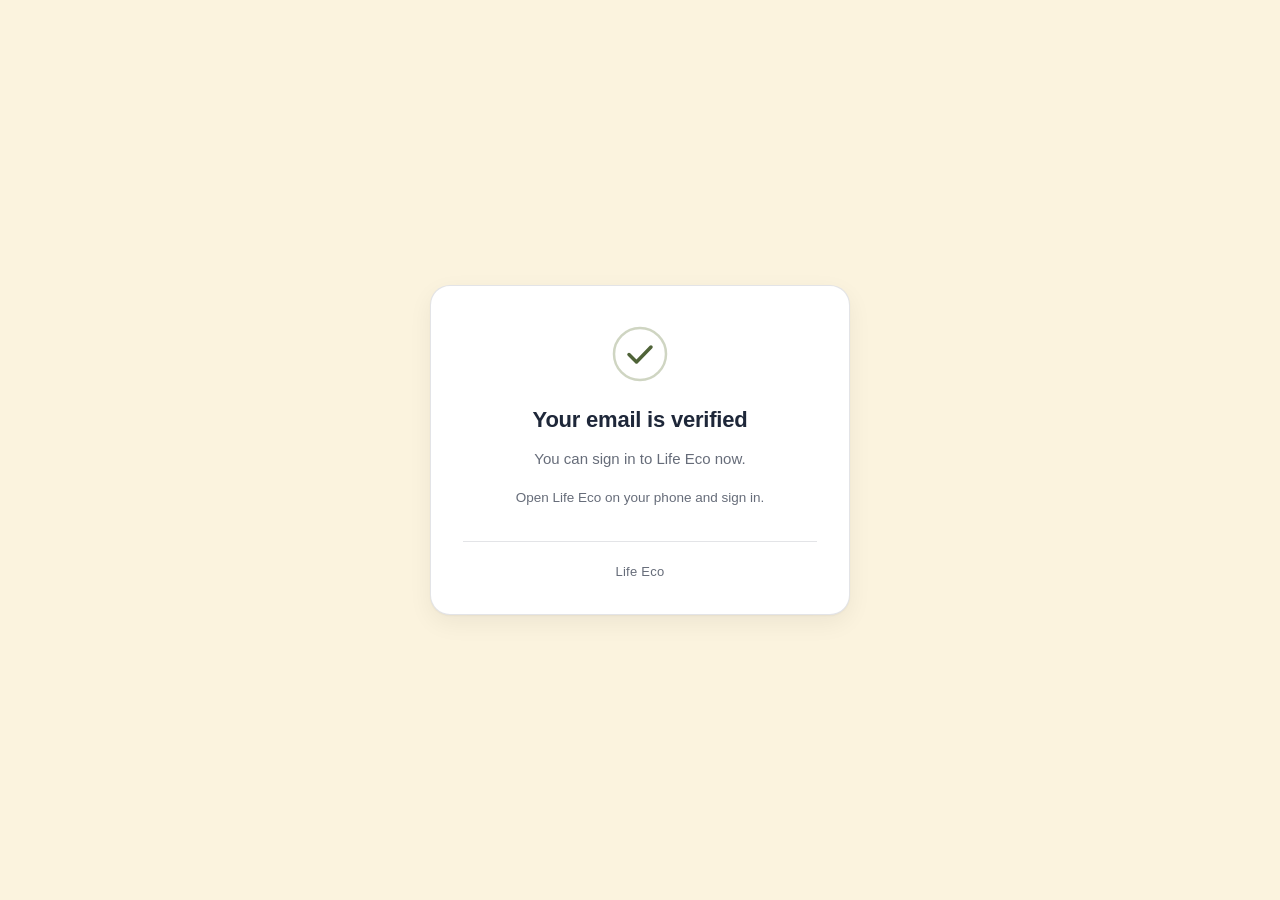
<file: index.html>
<!doctype html>
<html lang="en">
<head>
<meta charset="utf-8">
<meta name="viewport" content="width=device-width, initial-scale=1">
<meta name="robots" content="noindex">
<title>Life Eco — Email confirmation</title>
<style>
  :root {
    --brand: #2D3C59;
    --cream: #FBF3DE;
    --ink: #1E2739;
    --sage: #94A378;
    --success: #4F6338;
    --gold: #E5BA41;
    --surface: #FFFFFF;
    --muted: rgba(30, 39, 57, .68);
    --hairline: rgba(30, 39, 57, .12);
  }
  @media (prefers-color-scheme: dark) {
    :root {
      --brand: #9DB0D2;
      --cream: #141B28;
      --ink: #FBF3DE;
      --success: #B7C79B;
      --surface: #1E2839;
      --muted: rgba(251, 243, 222, .70);
      --hairline: rgba(251, 243, 222, .14);
    }
  }
  * { box-sizing: border-box; }
  html, body { margin: 0; padding: 0; }
  body {
    background: var(--cream);
    color: var(--ink);
    font: 16px/1.55 -apple-system, BlinkMacSystemFont, "Segoe UI", Roboto,
          "Helvetica Neue", Arial, sans-serif;
    min-height: 100vh;
    display: flex;
    align-items: center;
    justify-content: center;
    padding: 24px;
    -webkit-font-smoothing: antialiased;
  }
  .card {
    background: var(--surface);
    border: 1px solid var(--hairline);
    border-radius: 20px;
    max-width: 420px;
    width: 100%;
    padding: 40px 32px 32px;
    text-align: center;
    box-shadow: 0 1px 2px rgba(0,0,0,.04), 0 8px 24px rgba(0,0,0,.06);
  }
  .mark {
    width: 56px; height: 56px;
    margin: 0 auto 24px;
    display: block;
  }
  h1 {
    font-size: 22px;
    line-height: 1.3;
    margin: 0 0 12px;
    letter-spacing: -.01em;
  }
  p { margin: 0 0 8px; color: var(--muted); font-size: 15px; }
  .app {
    display: inline-block;
    margin-top: 28px;
    padding: 13px 28px;
    border-radius: 999px;
    background: var(--brand);
    color: var(--cream);
    text-decoration: none;
    font-weight: 600;
    font-size: 15px;
  }
  @media (prefers-color-scheme: dark) {
    .app { color: #141B28; }
  }
  .hint { margin-top: 18px; font-size: 13.5px; color: var(--muted); }
  .brandline {
    margin-top: 32px; padding-top: 20px;
    border-top: 1px solid var(--hairline);
    font-size: 13px; color: var(--muted); letter-spacing: .02em;
  }
</style>
</head>
<body>
  <main class="card" role="main">
    <svg class="mark" viewBox="0 0 56 56" fill="none" aria-hidden="true">
      <circle cx="28" cy="28" r="26" stroke="var(--sage)" stroke-width="2.5" opacity=".45"/>
      <path id="glyph" d="M17 28.5L24.5 36L39 21" stroke="var(--success)"
            stroke-width="3.5" stroke-linecap="round" stroke-linejoin="round"/>
    </svg>
    <h1 id="headline">Checking your link…</h1>
    <p id="detail"></p>
    <a class="app" id="open" href="com.economichelper://login-callback">Open Life Eco</a>
    <p class="hint" id="hint">If the app doesn’t open, launch it from your home screen and sign in.</p>
    <div class="brandline">Life&nbsp;Eco</div>
  </main>

<script>
(function () {
  // Supabase puts its result in BOTH the query string and the URL fragment.
  // The fragment is the authoritative one for implicit-flow links, so read it
  // first and let the query string stand in when there is no fragment at all.
  function params() {
    var out = {};
    function soak(s) {
      if (!s) return;
      s.replace(/^[?#]/, '').split('&').forEach(function (pair) {
        if (!pair) return;
        var i = pair.indexOf('=');
        var k = decodeURIComponent(i < 0 ? pair : pair.slice(0, i));
        var v = i < 0 ? '' : decodeURIComponent(pair.slice(i + 1).replace(/\+/g, ' '));
        if (out[k] === undefined) out[k] = v;
      });
    }
    soak(window.location.hash);
    soak(window.location.search);
    return out;
  }

  var p = params();
  var headline = document.getElementById('headline');
  var detail = document.getElementById('detail');
  var glyph = document.getElementById('glyph');

  var code = p.error_code || '';
  var err = p.error || '';

  // 🔴 The expired/used case is NOT an exception here — a one-time token is
  // routinely burned by a mail scanner prefetching the link, which confirms the
  // address and then hands the human an "expired" URL. Saying "verified" would
  // be a lie and saying "error" would be alarming, so it says what is true:
  // the link is spent, and the account is very likely ready.
  if (!err) {
    headline.textContent = 'Your email is verified';
    detail.textContent = 'You can sign in to Life Eco now.';
  } else if (code === 'otp_expired' || code === 'access_denied' || err === 'access_denied') {
    headline.textContent = 'This link has already been used';
    detail.textContent =
      'That usually means your address is confirmed — links can be opened once, ' +
      'and mail apps sometimes open them for you. Try signing in; if it still ' +
      'asks you to confirm, request a new link from the app.';
    glyph.setAttribute('d', 'M20 20L36 36M36 20L20 36');
    glyph.setAttribute('stroke', 'var(--gold)');
  } else {
    headline.textContent = 'Something went wrong with this link';
    detail.textContent = p.error_description ||
      'Please request a new confirmation link from the app.';
    glyph.setAttribute('d', 'M20 20L36 36M36 20L20 36');
    glyph.setAttribute('stroke', 'var(--gold)');
  }

  // The deep link CARRIES the result, or opening the app achieves nothing
  // (6-S3, owner 2026-08-25: verifying should continue the journey, not send
  // the user back to sign in).
  //
  // The button used to be a bare `com.economichelper://login-callback`. That
  // opens the app with NO SESSION: under PKCE the authorisation `code`
  // arrives here in the query string, and under the implicit flow the tokens
  // arrive in the fragment — and either way, an app opened without them is an
  // app that has to ask for a password again. Forwarding the whole of what we
  // were handed lets supabase_flutter's own deep-link handler finish the job.
  // The PKCE verifier lives in the app that STARTED sign-up, which is the
  // same install on the same device, so the exchange succeeds there and only
  // there — which is the property that makes handing the code over safe.
  var open = document.getElementById('open');
  if (!err) {
    var carried = (window.location.search || '') + (window.location.hash || '');
    if (carried) {
      open.setAttribute('href', 'com.economichelper://login-callback' + carried);
    }
  }

  // A custom scheme does nothing on a desktop browser, so don't promise it one.
  var mobile = /Android|iPhone|iPad|iPod/i.test(navigator.userAgent || '');
  if (!mobile) {
    open.style.display = 'none';
    document.getElementById('hint').textContent =
      'Open Life Eco on your phone and sign in.';
  } else if (!err) {
    // The wording is a claim about what the tap DOES. Promising to "open the
    // app" understates a button that now signs the user in, and a user who
    // does not expect to be signed in is a user who taps something else.
    open.textContent = 'Continue in Life Eco';
    document.getElementById('hint').textContent =
      'This takes you straight back into the app - no need to sign in again.';
  }
})();
</script>
</body>
</html>
</file>
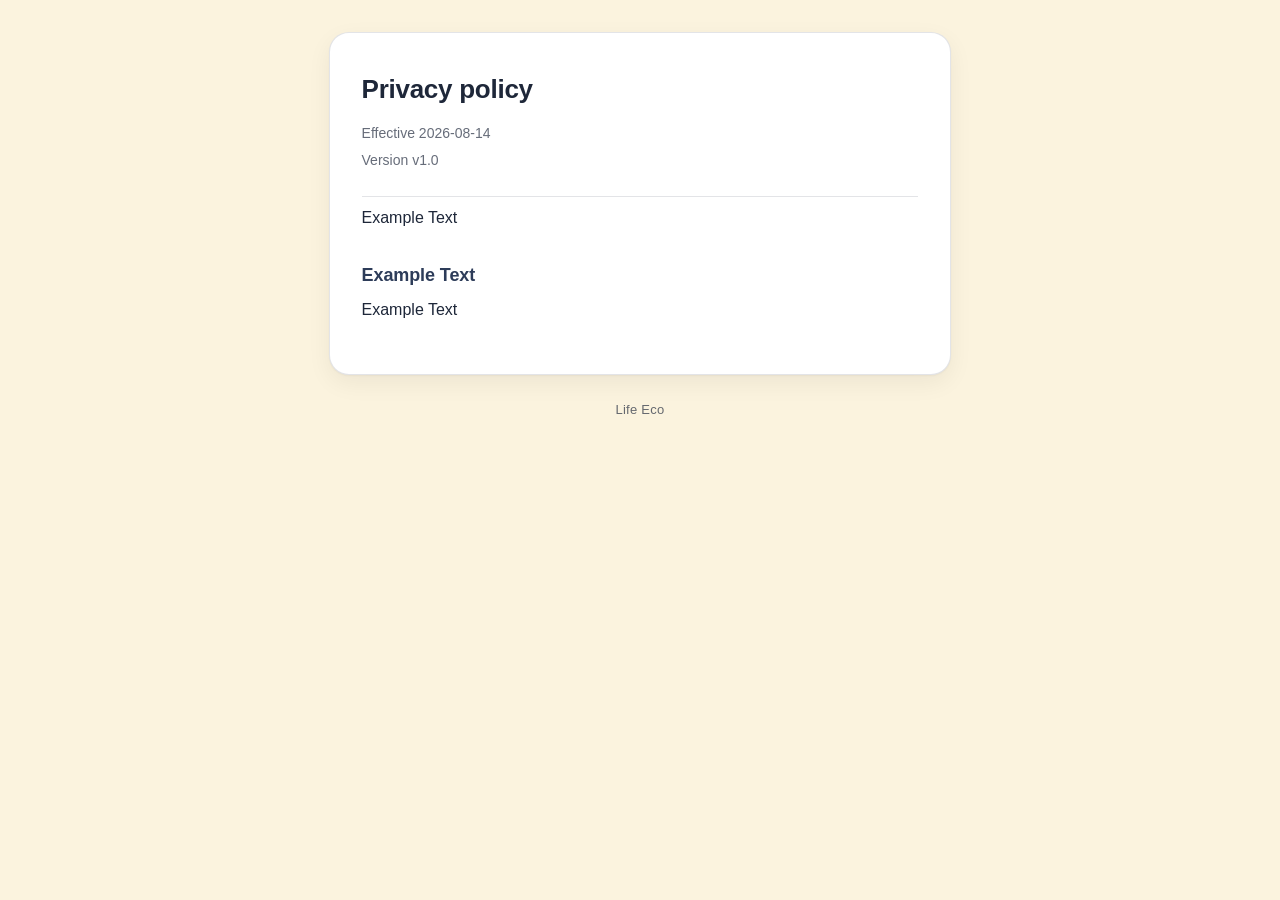
<file: privacy/index.html>
<!doctype html>
<html lang="en">
<head>
<meta charset="utf-8">
<meta name="viewport" content="width=device-width, initial-scale=1">
<title>Life Eco — Privacy policy</title>
<link rel="stylesheet" href="../legal/legal.css">
</head>
<body>
  <main id="doc" role="main">
    <p class="meta">Loading…</p>
  </main>
  <div class="brandline">Life&nbsp;Eco</div>
  <script src="../legal/legal.js"
          data-source="../legal/privacy-policy.md"
          data-title="Privacy policy"></script>
</body>
</html>
</file>
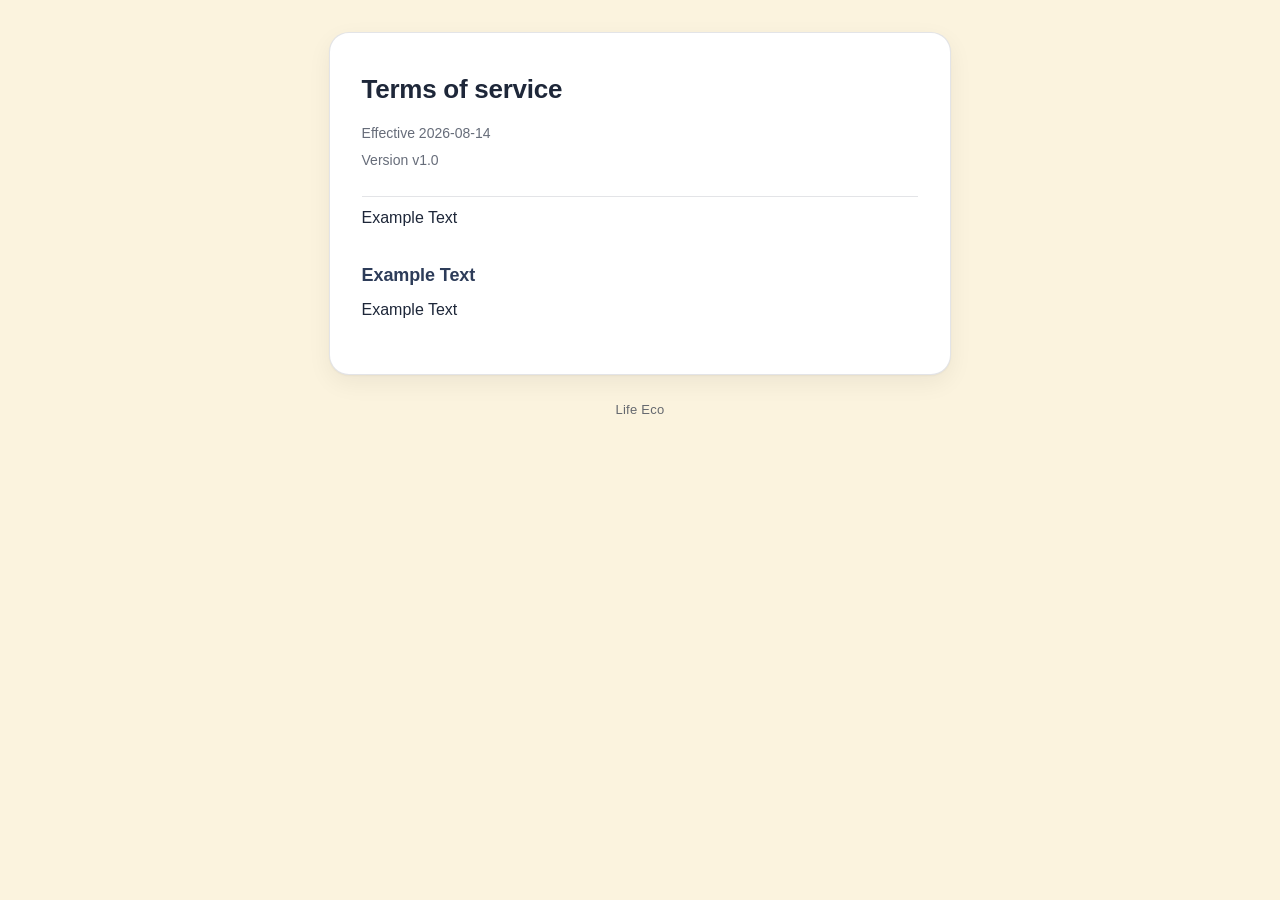
<file: terms/index.html>
<!doctype html>
<html lang="en">
<head>
<meta charset="utf-8">
<meta name="viewport" content="width=device-width, initial-scale=1">
<title>Life Eco — Terms of service</title>
<link rel="stylesheet" href="../legal/legal.css">
</head>
<body>
  <main id="doc" role="main">
    <p class="meta">Loading…</p>
  </main>
  <div class="brandline">Life&nbsp;Eco</div>
  <script src="../legal/legal.js"
          data-source="../legal/terms-of-service.md"
          data-title="Terms of service"></script>
</body>
</html>
</file>
<file: legal/legal.css>
/* The one stylesheet behind /terms/ and /privacy/.
   Palette and type are the verification page's, so the three pages read as
   one site. */
:root {
  --brand: #2D3C59;
  --cream: #FBF3DE;
  --ink: #1E2739;
  --sage: #94A378;
  --success: #4F6338;
  --gold: #E5BA41;
  --surface: #FFFFFF;
  --muted: rgba(30, 39, 57, .68);
  --hairline: rgba(30, 39, 57, .12);
}
@media (prefers-color-scheme: dark) {
  :root {
    --brand: #9DB0D2;
    --cream: #141B28;
    --ink: #FBF3DE;
    --success: #B7C79B;
    --surface: #1E2839;
    --muted: rgba(251, 243, 222, .70);
    --hairline: rgba(251, 243, 222, .14);
  }
}
* { box-sizing: border-box; }
html, body { margin: 0; padding: 0; }
body {
  background: var(--cream);
  color: var(--ink);
  font: 16px/1.65 -apple-system, BlinkMacSystemFont, "Segoe UI", Roboto,
        "Helvetica Neue", Arial, sans-serif;
  min-height: 100vh;
  padding: 32px 24px 64px;
  -webkit-font-smoothing: antialiased;
}
main {
  background: var(--surface);
  border: 1px solid var(--hairline);
  border-radius: 20px;
  max-width: 70ch;
  margin: 0 auto;
  padding: 40px 32px 36px;
  box-shadow: 0 1px 2px rgba(0,0,0,.04), 0 8px 24px rgba(0,0,0,.06);
}
h1 { font-size: 26px; line-height: 1.25; margin: 0 0 16px; letter-spacing: -.01em; }
h2 {
  font-size: 18px; line-height: 1.35; margin: 32px 0 10px;
  letter-spacing: -.005em; color: var(--brand);
}
p { margin: 0 0 14px; }
p.meta { color: var(--muted); font-size: 14px; margin: 0 0 4px; }
.header { padding-bottom: 20px; border-bottom: 1px solid var(--hairline); margin-bottom: 8px; }
a { color: var(--brand); }
.brandline {
  max-width: 70ch; margin: 24px auto 0;
  font-size: 13px; color: var(--muted); letter-spacing: .02em; text-align: center;
}
</file>
